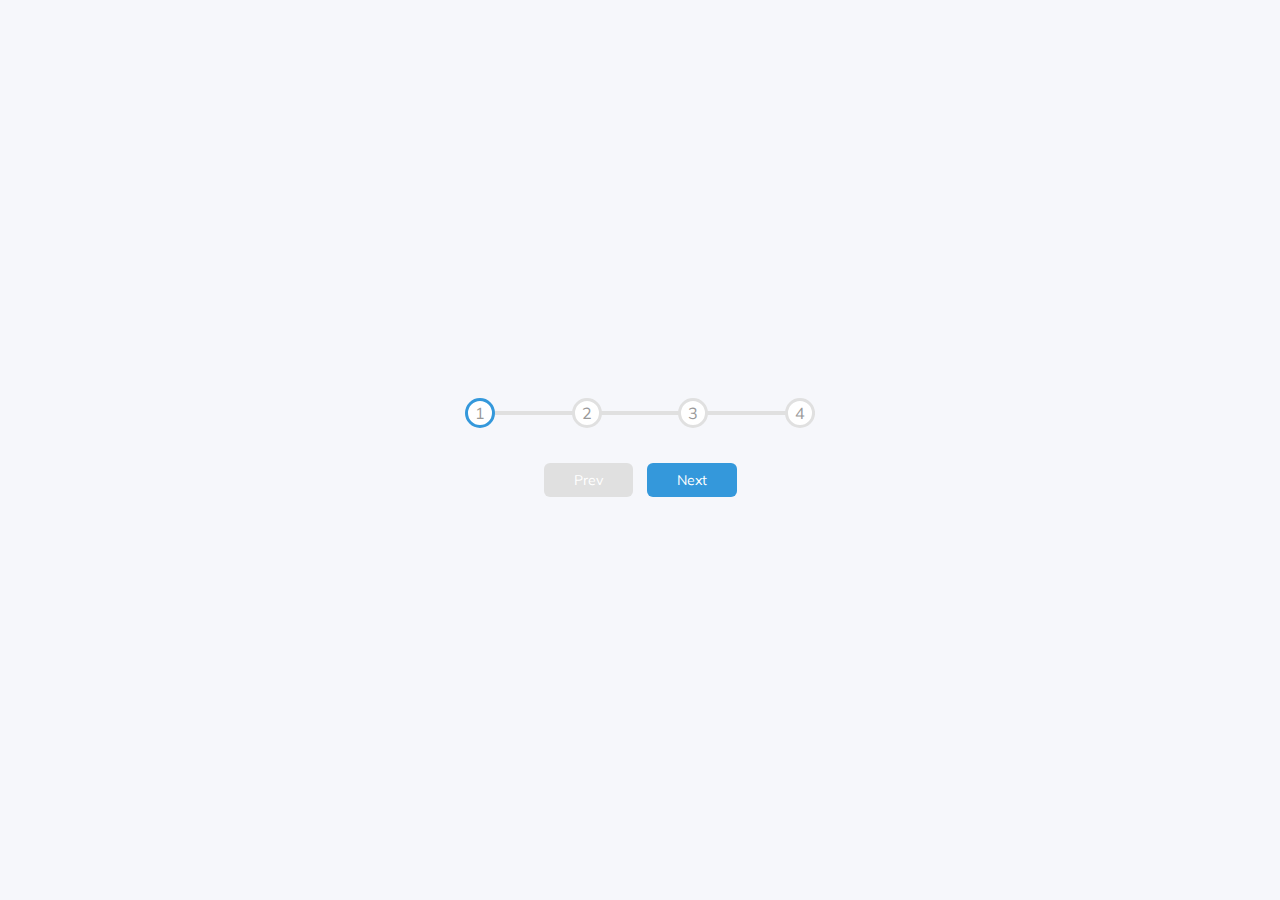
<file: 02-progress-steps/index.html>
<!DOCTYPE html>
<html lang="en">
  <head>
    <meta charset="UTF-8" />
    <meta name="viewport" content="width=device-width, initial-scale=1.0" />
    <link rel="stylesheet" href="style.css" />
    <title>Progress Steps</title>
  </head>
  <body>
    <div class="container">
      <div class="progress-container">
        <div class="progress" id="progress"></div>
        <div class="circle active">1</div>
        <div class="circle">2</div>
        <div class="circle">3</div>
        <div class="circle">4</div>
      </div>

      <button class="btn" id="prev" disabled>Prev</button>
      <button class="btn" id="next">Next</button>
    </div>

    <script src="script.js"></script>
  </body>
</html>
</file>
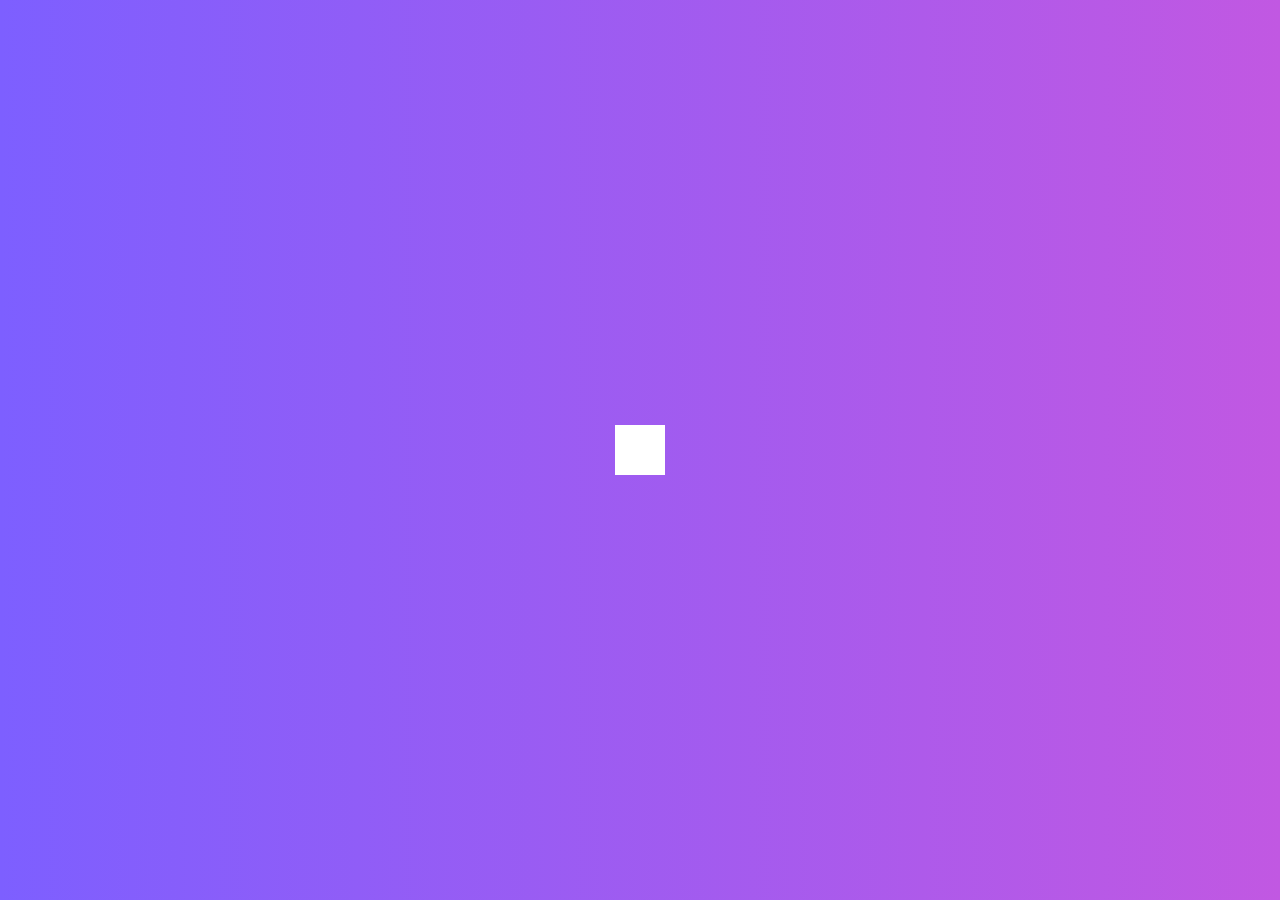
<file: 04-hidden-search/index.html>
<!DOCTYPE html>
<html lang="en">
  <head>
    <meta charset="UTF-8" />
    <meta name="viewport" content="width=device-width, initial-scale=1.0" />
    <link
      rel="stylesheet"
      href="https://cdnjs.cloudflare.com/ajax/libs/font-awesome/5.15.2/css/all.min.css"
      integrity="sha512-HK5fgLBL+xu6dm/Ii3z4xhlSUyZgTT9tuc/hSrtw6uzJOvgRr2a9jyxxT1ely+B+xFAmJKVSTbpM/CuL7qxO8w=="
      crossorigin="anonymous"
    />
    <link rel="stylesheet" href="style.css" />
    <title>Hidden Search</title>
  </head>
  <body>
    <div class="search">
      <input type="text" class="input" placeholder="Search..." />
      <button class="btn"><i class="fas fa-search"></i></button>
    </div>

    <script src="script.js"></script>
  </body>
</html>
</file>
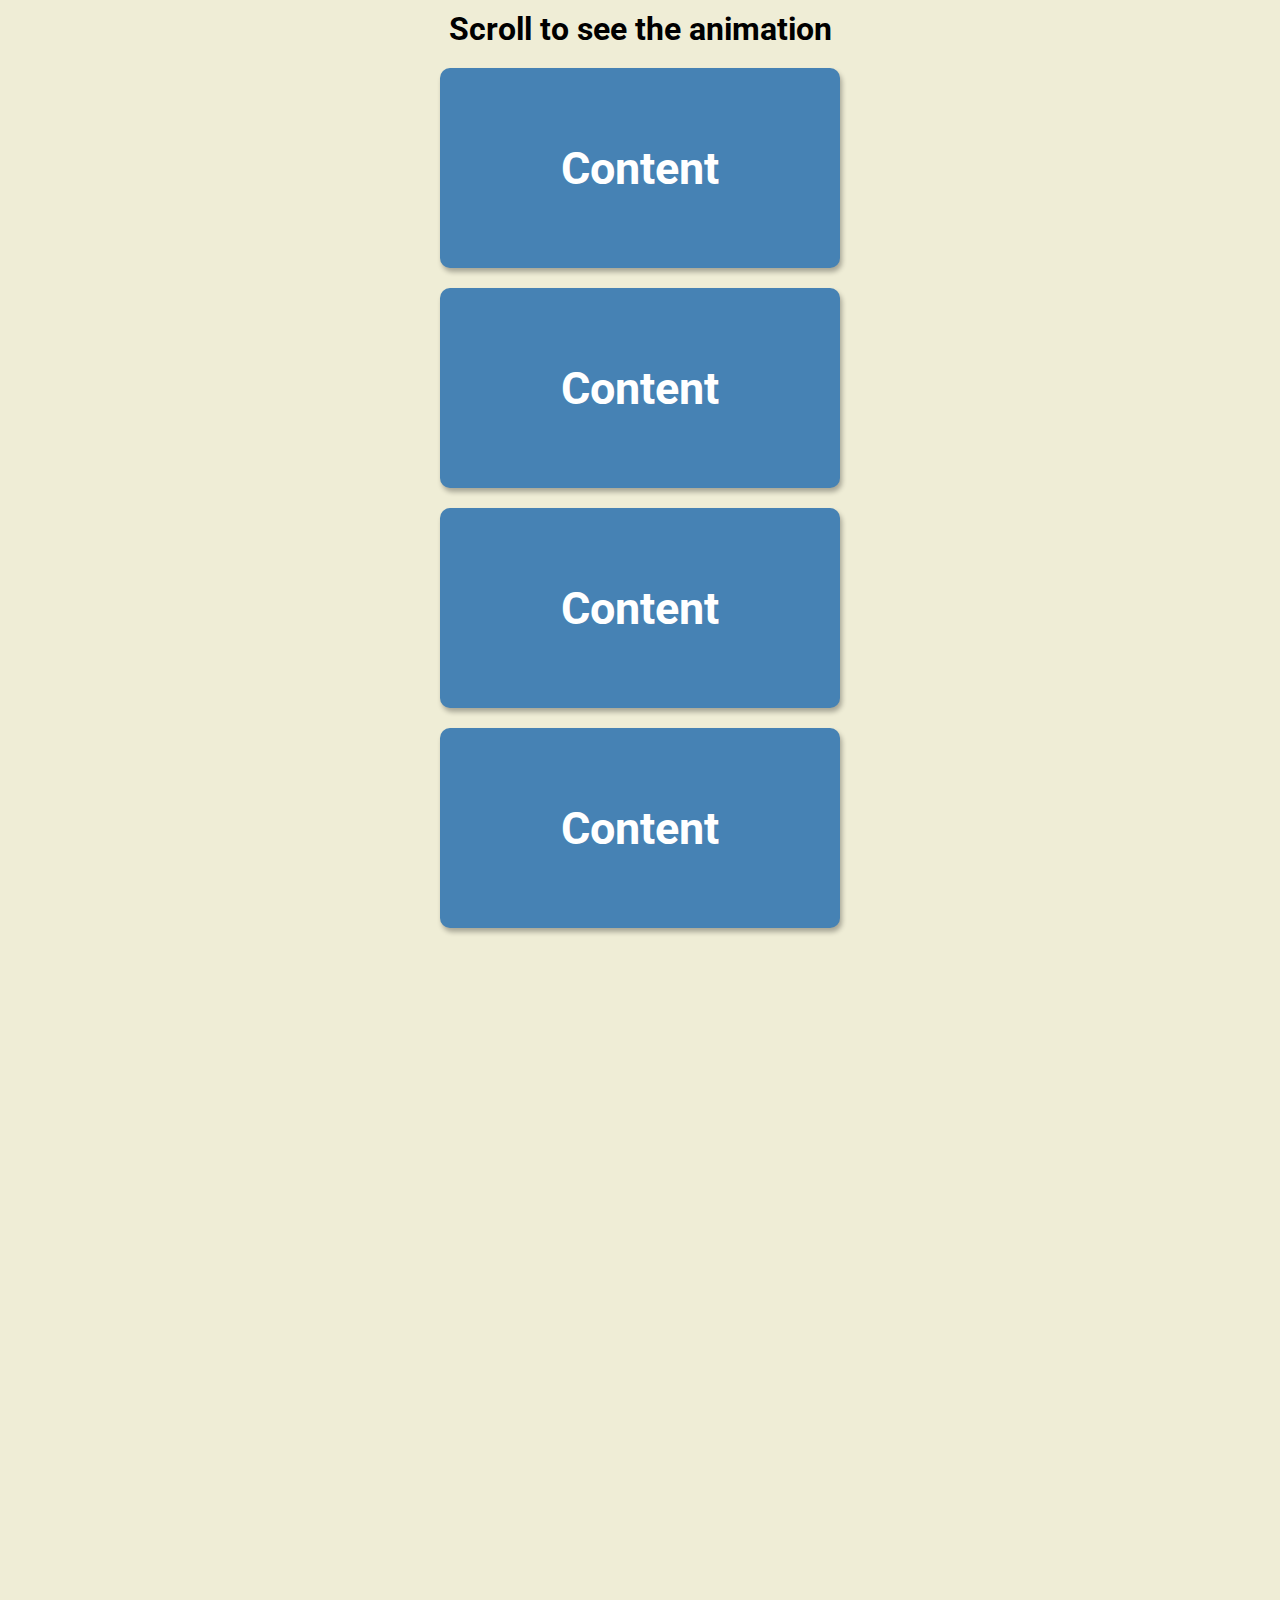
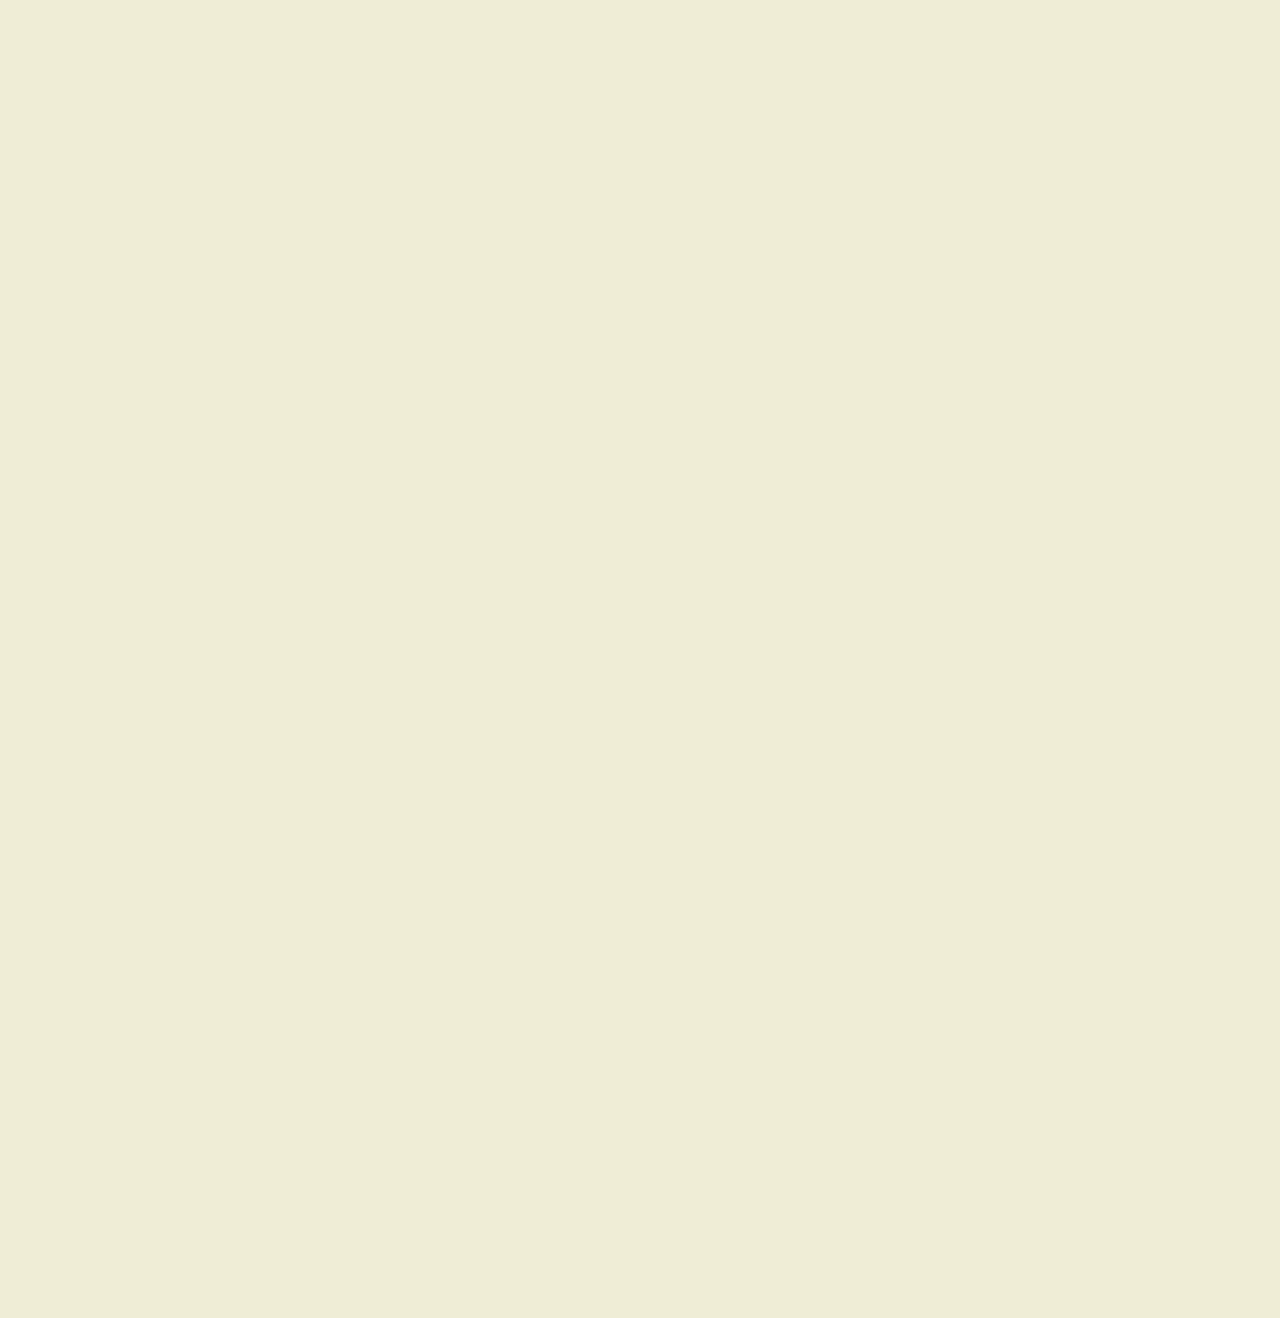
<file: 06-scroll-animation/index.html>
<!DOCTYPE html>
<html lang="en">
  <head>
    <meta charset="UTF-8" />
    <meta name="viewport" content="width=device-width, initial-scale=1.0" />
    <link rel="stylesheet" href="style.css" />
    <title>Scroll Animation</title>
  </head>
  <body>
    <h1>Scroll to see the animation</h1>
    <div class="box"><h2>Content</h2></div>
    <div class="box"><h2>Content</h2></div>
    <div class="box"><h2>Content</h2></div>
    <div class="box"><h2>Content</h2></div>
    <div class="box"><h2>Content</h2></div>
    <div class="box"><h2>Content</h2></div>
    <div class="box"><h2>Content</h2></div>
    <div class="box"><h2>Content</h2></div>
    <div class="box"><h2>Content</h2></div>
    <div class="box"><h2>Content</h2></div>
    <div class="box"><h2>Content</h2></div>
    <div class="box"><h2>Content</h2></div>
    <div class="box"><h2>Content</h2></div>
    <script src="script.js"></script>
  </body>
</html>
</file>
<file: 02-progress-steps/style.css>
@import url("https://fonts.googleapis.com/css?family=Muli&display=swap");

:root {
  --line-border-fill: #3498db;
  --line-border-empty: #e0e0e0;
}

* {
  box-sizing: border-box;
}

body {
  background-color: #f6f7fb;
  font-family: "Muli", sans-serif;
  display: flex;
  align-items: center;
  justify-content: center;
  height: 100vh;
  overflow: hidden;
  margin: 0;
}

.container {
  text-align: center;
}

.progress-container {
  display: flex;
  justify-content: space-between;
  position: relative;
  margin-bottom: 30px;
  max-width: 100%;
  width: 350px;
}

.progress-container::before {
  content: "";
  background-color: var(--line-border-empty);
  position: absolute;
  top: 50%;
  left: 0;
  transform: translateY(-50%);
  height: 4px;
  width: 100%;
  z-index: -1;
}

.progress {
  background-color: var(--line-border-fill);
  position: absolute;
  top: 50%;
  left: 0;
  transform: translateY(-50%);
  height: 4px;
  width: 0%;
  z-index: -1;
  transition: 0.4s ease;
}

.circle {
  background-color: white;
  color: #999;
  border-radius: 50%;
  width: 30px;
  height: 30px;
  display: flex;
  align-items: center;
  justify-content: center;
  border: 3px solid var(--line-border-empty);
  transition: 0.4s ease;
}

.circle.active {
  border-color: var(--line-border-fill);
}

.btn {
  background-color: var(--line-border-fill);
  color: white;
  border: 0;
  border-radius: 6px;
  cursor: pointer;
  font-family: inherit;
  padding: 8px 30px;
  margin: 5px;
  font-size: 14px;
}

.btn:active {
  transform: scale(0.98);
}

.btn:focus {
  outline: 0;
}

.btn:disabled {
  background-color: var(--line-border-empty);
  cursor: not-allowed;
}
</file>
<file: 04-hidden-search/style.css>
@import url("https://fonts.googleapis.com/css2?family=Roboto:wght@400;700&display=swap");

* {
  box-sizing: border-box;
}

body {
  background-image: linear-gradient(90deg, #7d5fff, #c158e2);
  font-family: "Roboto", sans-serif;
  display: flex;
  margin: 0;
  height: 100vh;
  align-items: center;
  justify-content: center;
  overflow: hidden;
}

.search {
  position: relative;
  height: 50px;
}

.search .input {
  background-color: white;
  border: 0;
  font-size: 18px;
  padding: 15px;
  height: 50px;
  width: 50px;
  transition: width 0.3s ease;
}

.btn {
  background-color: white;
  border: 0;
  cursor: pointer;
  font-size: 24px;
  position: absolute;
  top: 0;
  left: 0;
  height: 50px;
  width: 50px;
  transition: transform 0.3s ease;
}

.btn:focus,
.input:focus {
  outline: none;
}

.search.active .input {
  width: 200px;
}

.search.active .btn {
  transform: translateX(198px);
}
</file>
<file: 06-scroll-animation/style.css>
@import url("https://fonts.googleapis.com/css2?family=Roboto:wght@400;700&display=swap");

* {
  box-sizing: border-box;
}

body {
  background-color: #efedd6;
  font-family: "Roboto", sans-serif;
  display: flex;
  flex-direction: column;
  margin: 0;
  align-items: center;
  justify-content: center;
  overflow-x: hidden;
}

h1 {
  margin: 10px;
}

.box {
  background-color: steelblue;
  color: white;
  display: flex;
  align-items: center;
  justify-content: center;
  width: 400px;
  height: 200px;
  margin: 10px;
  border-radius: 10px;
  box-shadow: 2px 4px 5px rgba(0, 0, 0, 0.3);
  transform: translateX(400%);
  transition: transform 0.4s ease-in;
}

.box:nth-of-type(even) {
  transform: translateX(-400%);
}

.box.show {
  transform: translateX(0);
}

.box h2 {
  font-size: 45px;
}
</file>
